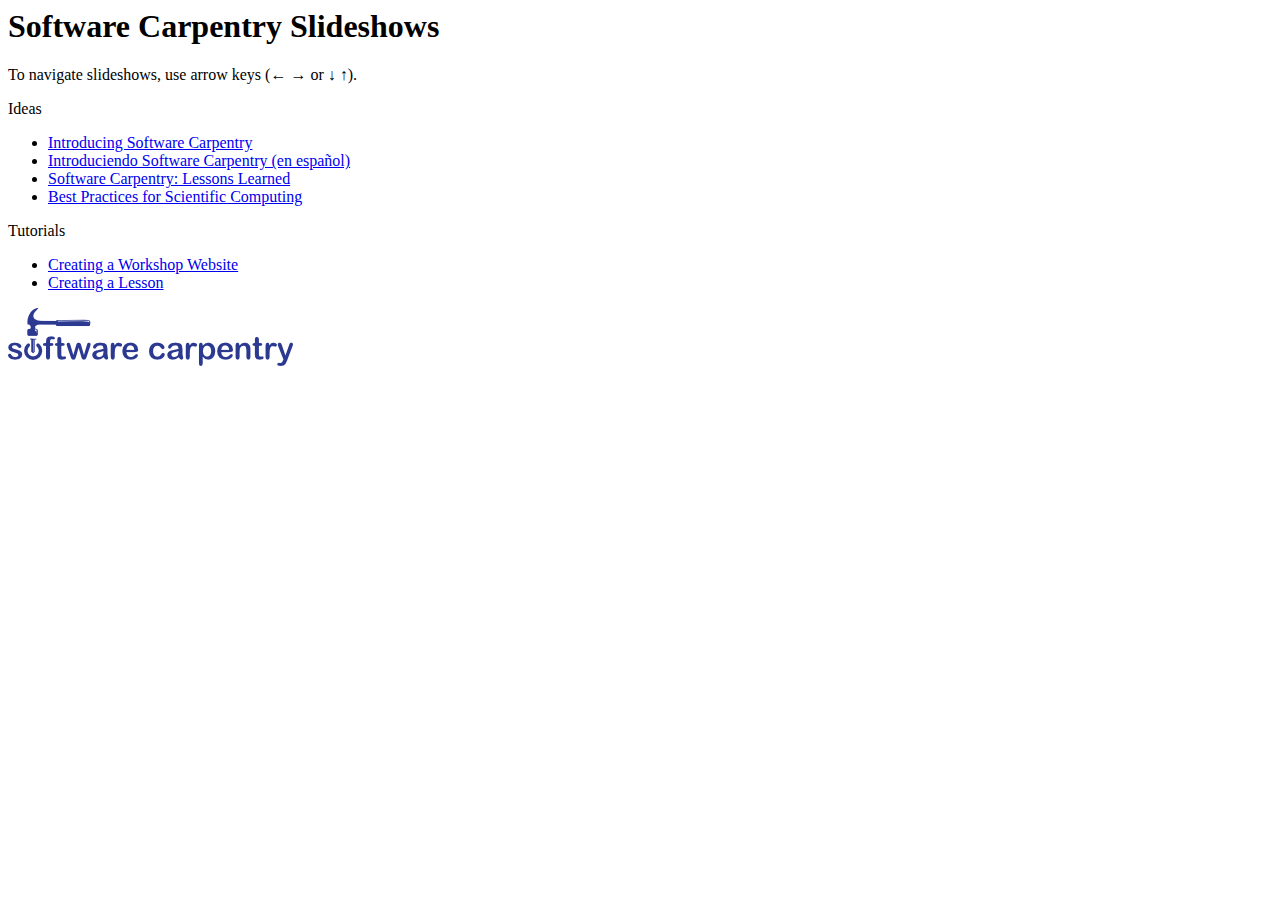
<file: index.html>
<html>
  <head>
    <title>Software Carpentry Slideshows</title>
    <meta charset="utf-8" />
  </head>
  <body>
    <h1>Software Carpentry Slideshows</h1>
    <p>
      To navigate slideshows, use arrow keys
      (← → or ↓ ↑).
    </p>
    <p>
      Ideas
    </p>
    <ul>
      <li><a href="introducing-software-carpentry/index.html">Introducing Software Carpentry</a></li>
    <li><a href="introduciendo-SWC-es/index.html">Introduciendo Software Carpentry (en español)</a></li>
      <li><a href="lessons-learned/index.html">Software Carpentry: Lessons Learned</a></li>
      <li><a href="best-practices/index.html">Best Practices for Scientific Computing</a></li>
    </ul>
    <p>
      Tutorials
    </p>
    <ul>
      <li><a href="creating-website/index.html">Creating a Workshop Website</a></li>
      <li><a href="creating-lesson/index.html">Creating a Lesson</a></li>
    </ul>
    <p><img src="img/software-carpentry-banner.png" alt="Software Carpentry logo" /></p>
  </body>
<html>
</file>
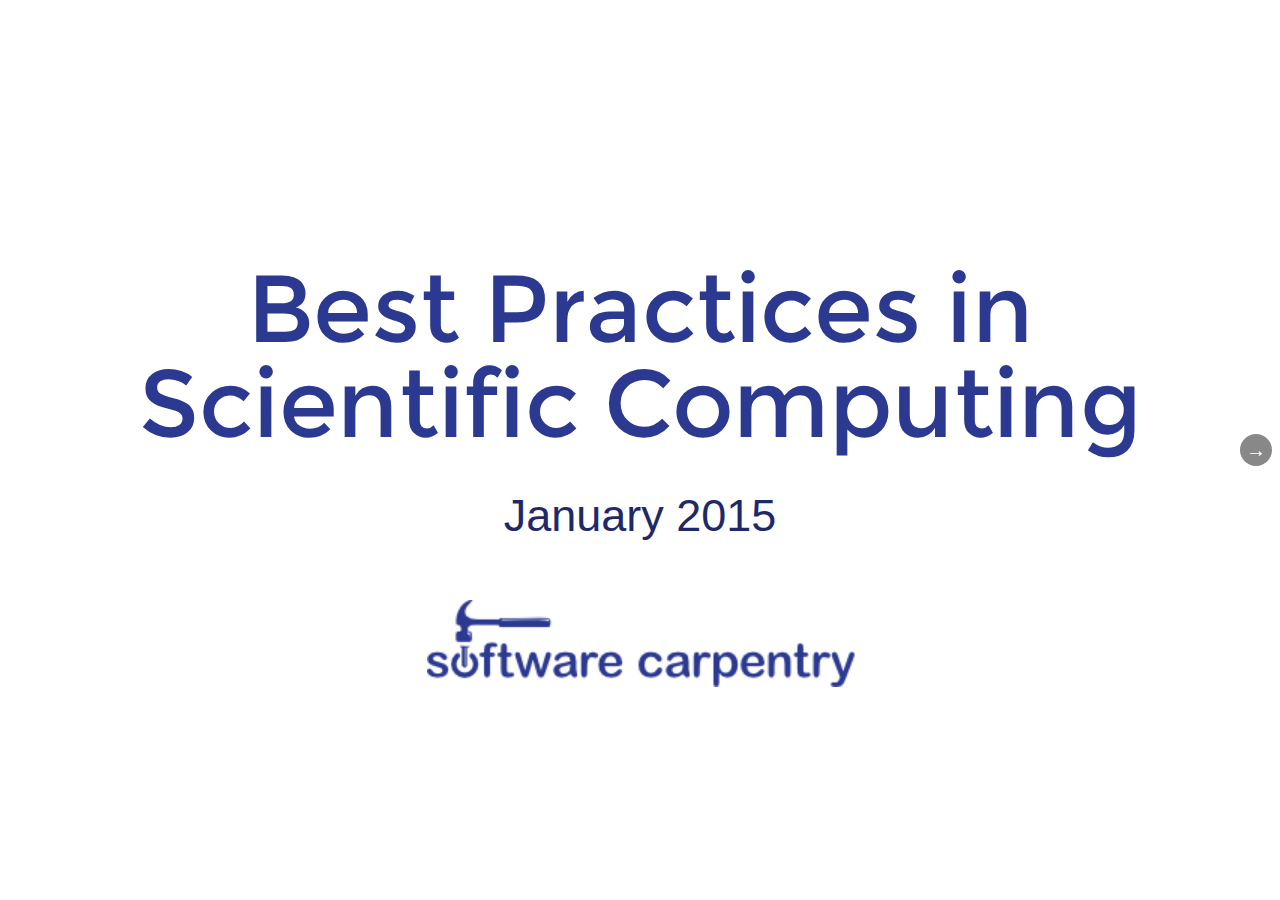
<file: best-practices/index.html>
<!DOCTYPE html>
<html>
  <head>
    <meta charset="utf-8" />
    <meta http-equiv="X-UA-Compatible" content="IE=edge,chrome=1" />
    <meta name="viewport" content="width=device-width, user-scalable=no, initial-scale=1.0, minimum-scale=1.0, maximum-scale=1.0" />

    <title>Software Carpentry: Lessons Learned</title>
    <meta name="author" content="Thomas Arildsen" />
    <meta name="author" content="Greg Wilson" />
    <!-- meta name="audio" content="voiceover.ogg" -->
    <!-- meta name="timings" content="timings.json" -->

    <script src="../css/deckjs-js/deckjs-custom.js"></script>
    <script>includedeck(["../css/slideshow.css"],{});</script>
    <style>
      .slide.title-slide h1 {padding-bottom: 0;} /* title is long... */
      a {text-decoration: underline;} /* make links clearer */
      pre {font-size: 75%;} /* make code blocks smaller */
      p.rule {text-align: center; font-style: italic; } /* make lessons larger */
      p.small {font-size: 80%;}
      h3.rule {text-align: center; color: #2b3990;}
    </style>
  </head>
  <body>
    <div class="deck-container">

      <section class="slide title-slide" data-container-class="no-status">
        <h1 style="font-size: 210%;">Best Practices in<br/>Scientific Computing</h1>
        <p>January 2015</p>
        <img class="logo" src="../img/software-carpentry-banner.png" alt="Software Carpentry Logo" />
      </section>

      <section class="slide">
	<h2>Background</h2>
	<ul>
	  <li>Software is lab equipment for the 21st Century</li>
	  <li>Scientists spend a lot of time writing it</li>
	  <li>But over 90% are self-taught</li>
	  <li>They don't know what "good" looks like</li>
	</ul>
      </section>

      <section class="slide">
	<h4 align="center">Good programmers are<br/>10X more productive than average</h4>
      </section>

      <section class="slide">
	<h4 align="center">Good <em><strong>practices</strong></em> are<br/>10X more productive than average</h4>
      </section>

      <section class="slide">
	<h2>Rule 1</h2>
	<h3 class="rule">Write Programs for People,<br/>not Computers</h3>
	<ul>
	  <li>Hard to tell if code that's difficult to understand is doing what it's supposed to</li>
	  <li>Hard for other scientists to re-use it...</li>
	  <li>...including your future self</li>
	</ul>
      </section>

      <section class="slide">
	<h2>Rule 1a</h2>
	<p class="rule">A program should not require its readers to hold more than a handful of facts in memory at once.</p>
	<ul>
	  <li>Short-term memory can hold 7&plusmn;2 items</li>
	  <li>So break programs into short, readable functions, each taking only a few parameters</li>
	</ul>
      </section>

      <section class="slide">
	<h2>Rule 1b</h2>
	<p class="rule">Make names consistent, distinctive, and meaningful.</p>
	<ul>
	  <li><code>p</code> doesn't help the reader's short term memory as much as <code>pressure</code></li>
	  <li>Don't use <code>temp</code> for both "temporary" and "temperature"</li>
	  <li><code>i</code>, <code>j</code> are OK for indices in small scopes</li>
	</ul>
      </section>

      <section class="slide">
	<h2>Rule 1c</h2>
	<p class="rule">Make code style and formatting consistent.</p>
	<ul>
	  <li><em>Which</em> rules don't matter &mdash; <em>having</em> rules does</li>
	  <li>Brain assumes all differences are significant</li>
	  <li>Every inconsistency slows comprehension</li>
	</ul>
      </section>

      <section class="slide">
        <h2>Rule 2</h2>
	<h3 class="rule">Let the Computer Do the Work</h3>
	<ul>
	  <li>Computers exist to repeat things quickly</li>
	  <li>99% accuracy &rArr; 63% chance of at least one error per hundred repetitions</li>
	</ul>
      </section>

      <section class="slide">
	<h2>Rule 2a</h2>
	<p class="rule">Make the computer repeat tasks.</p>
	<ul>
	  <li>Write little programs for everything</li>
	  <li>Even if they're called scripts, macros, or aliases</li>
	  <li>Easier to do this with text-based programming systems than with GUIs</li>
	</ul>
      </section>

      <section class="slide">
	<h2>Rule 2b</h2>
	<p class="rule">Save recent commands in a file for re-use.</p>
	<ul>
	  <li>Most text-based interfaces do this automatically
	    <ul>
	      <li>Repeat recent operations using <code>history</code></li>
	      <li>"Reproducibility in the small"</li>
	    </ul>
	  </li>
	  <li>Saving history supports "reproducibility in the large"
	    <ul>
	      <li>An accurate record of how a result was produced</li>
	      <li><em>If</em> everything can be captured</li>
	    </ul>
	  </li>
	</ul>
      </section>

      <section class="slide">
	<h2>Rule 2c</h2>
	<p class="rule">Use a build tool to automate workflows.</p>
	<ul>
        <li>Originally developed for compiling programs</li>
        <li>Coordinates execution of command line programs</li> 
        <li>Makes workflow explicit</li>
	</ul>
      </section>

      <section class="slide">
        <h2>Rule 3</h2>
	<h3 class="rule">Make Incremental Changes</h3>
	<ul>
	  <li>Most scientists don't have "requirements"
	    <ul>
	      <li>They are their own users</li>
	      <li>Code evolves in tandem with research</li>
	    </ul>
	  </li>
	  <li>Closest fit from industry is <em>agile development</em></li>
	</ul>
      </section>

      <section class="slide">
	<h2>Rule 3a</h2>
	<p class="rule">Work in small steps with frequent feedback<br/>and course correction.</p>
	<ul>
	  <li>People can concentrate for 45-90 minutes without a break</li>
	  <li>Easier to maintain motivation and direction if iterations are a week 
      or two</li>
	</ul>
      </section>

      <section class="slide">
	<h2>Rule 3b</h2>
	<p class="rule">Use a version control system.</p>
	<ul>
	  <li>Tracks changes</li>
	  <li>Allows them to be (partially) undone</li>
	  <li>Supports independent parallel development</li>
	  <li>Essential for <a href="#collaborate">collaboration</a></li>
	</ul>
      </section>

      <section class="slide">
	<h2>Rule 3c</h2>
	<p class="rule">Put everything that has been created manually<br/>in version control.</p>
	<ul>
	  <li>Not just software: papers, raw images, ...
	    <ul>
	      <li>Not gigabytes...</li>
	      <li>...but metadata <em>about</em> those gigabytes</li>
	    </ul>
	  </li>
	  <li>Leave out things generated by the computer
	    <ul>
	      <li>Use build tools to reproduce those instead</li>
	      <li>Unless they take a very long time to create</li>
	    </ul>
	  </li>
	</ul>
      </section>

      <section class="slide">
        <h2>Rule 4</h2>
	<h3 class="rule">Don't Repeat Yourself (or Others)</h3>
	<ul>
	  <li>Anything repeated in two or more places will eventually be wrong in at least one</li>
	  <li>If it's faster to re-create than to discover or understand, <em>fix it</em></li>
	</ul>
      </section>

      <section class="slide">
	<h2>Rule 4a</h2>
	<p class="rule">Every piece of data must have<br/>a single authoritative representation in the system.</p>
	<ul>
	  <li>Define constants exactly once</li>
	  <li>Ditto file formats, geographical locations, ...</li>
	</ul>
      </section>

      <section class="slide">
	<h2>Rule 4b</h2>
	<p class="rule">Modularize code rather than copying and pasting.</p>
	<ul>
	  <li>Reducing code cloning reduces error rates</li>
	  <li>Cuts the amount of testing needed</li>
	  <li>And increases comprehension</li>
	</ul>
      </section>

      <section class="slide">
	<h2>Rule 4c</h2>
	<p class="rule">Re-use code instead of rewriting it.</p>
	<ul>
	  <li>It takes experts years to build high-quality numerical or statistical software</li>
	  <li>Your time is better spent doing science on top of that</li>
	</ul>
      </section>

      <section class="slide">
        <h2>Rule 5</h2>
	<h3 class="rule">Plan for Mistakes</h3>
	<ul>
	  <li>No single practice catches everything</li>
	  <li>So practice <em>defense in depth</em></li>
	</ul>
	<p align="center"><em>Note: improving quality increases productivity</em></p>
      </section>

      <section class="slide">
	<h2>Rule 5a</h2>
	<p class="rule">Add assertions to programs to check their operation.</p>
	<ul>
	  <li>"This must be true here or there is an error"</li>
	  <li>Like diagnostic circuits in hardware</li>
	  <li>No point proceeding if the program is broken...</li>
	  <li>...and they serve as <em>executable documentation</em></li>
	</ul>
      </section>

      <section class="slide">
	<h2>Rule 5b</h2>
	<p class="rule">Use an off-the-shelf unit testing library.</p>
	<ul>
	  <li>Manages setup, execution, and reporting</li>
	  <li>Re-run unit tests after every change to the code to check for <em>regression</em></li>
	</ul>
      </section>

      <section class="slide">
	<h2>Testing is Hard</h2>
	<ul>
	  <li>"If I knew what the right answer was, I'd have published by now."</li>
	  <li>Compare to experimental data</li>
	  <li>Or to analytic solutions of simple problems</li>
	  <li>Or to old (trusted) programs (integration testing)</li>
	  <li>If nothing else, forces scientists to document what "errors" are acceptable</li>
	</ul>
      </section>

      <section class="slide">
	<h2>Rule 5c</h2>
	<p class="rule">Turn bugs into test cases.</p>
	<ul>
	  <li>Write a test that fails when the bug is present</li>
	  <li>Then work on the code until that test passes...</li>
	  <li>...and no others are failing</li>
	</ul>
      </section>

      <section class="slide">
	<h2>Test-Driven Development</h2>
	<ul>
	  <li>Why wait? Always write the tests, then the code</li>
	  <li>Improves focus</li>
	  <li>Encourages writing testable code</li>
	  <li>And ensures tests actually get written...</li>
	  <li>"Red, green, refactor"</li>
	</ul>
      </section>

      <section class="slide">
	<h2>Rule 5d</h2>
	<p class="rule">Use a symbolic debugger.</p>
	<ul>
	  <li>Explore the program as it runs</li>
	  <li>Better than print statements
	    <ul>
	      <li>You don't have to re-run...</li>
	      <li>...or guess in advance what you'll need to know</li>
	    </ul>
	  </li>
	  <li>Use <em>breakpoints</em> to stop program at particular points or when particular things are true</li>
	</ul>
      </section>

      <section class="slide">
        <h2>Rule 6</h2>
	<h3 class="rule">Optimize Software<br/>Only After It Works Correctly</h3>
	<ul>
	  <li>Even experts find it hard to predict performance bottlenecks</li>
	  <li>Small changes to code often have dramatic impact on performance</li>
	  <li>So get it right, <em>then</em> make it fast (with tests to make sure 
      it stays right)</li>
	</ul>
      </section>

      <section class="slide">
	<h2>Rule 6a</h2>
	<p class="rule">Use a profiler to identify bottlenecks.</p>
	<ul>
	  <li>Reports how much time is spent on each line of code</li>
	  <li>Re-check on new computers or when switching libraries</li>
	  <li>Summarize across unit tests</li>
	</ul>
      </section>

      <section class="slide">
	<h2>Rule 6b</h2>
	<p class="rule">Write code in the highest-level language possible.</p>
	<ul>
	  <li>People write the same number of lines of code per hour regardless of language</li>
	  <li>So use the most expressive language available to get the "right" version...</li>
	  <li>...then rewrite core pieces (possibly in a lower-level language) to get the "fast" version</li>
	</ul>
      </section>

      <section class="slide">
        <h2>Rule 7</h2>
	<h3 class="rule">Document Design and Purpose,<br/>not Mechanics</h3>
	<ul>
	  <li>Goal is to make the next person's life easier</li>
	  <li>Focus on things the code <em>doesn't</em> say
	    <ul>
	      <li>Or doesn't say clearly</li>
	      <li>E.g., file formats</li>
	    </ul>
	  </li>
	  <li>An example is worth a thousand words...</li>
	</ul>
      </section>

      <section class="slide">
	<h2>Rule 7a</h2>
	<p class="rule">Document interfaces and reasons,<br/>not implementations.</p>
	<ul>
	  <li>Interfaces and reasons change more slowly than implementation details, so documenting them is better economics</li>
	  <li>And most people care about using code more than understanding it</li>
	</ul>
      </section>

      <section class="slide">
	<h2>Rule 7b</h2>
	<p class="rule">Refactor code in preference to<br/>explaining how it works.</p>
	<ul>
	  <li>Good code can be understood when read aloud</li>
	  <li>Good programmers build libraries so that solving their problem is straightforward</li>
	  <li>Again, "red, green, refactor"</li>
	</ul>
      </section>

      <section class="slide">
	<h2>Rule 7c</h2>
	<p class="rule">Embed the documentation for a piece of software<br/>in that software.</p>
	<ul>
	  <li>Specially-formatted comments or strings</li>
	  <li>More likely to be kept up to date</li>
	  <li>More accessible to interactive help</li>
	  <li>Many modern tools embed code in documentation rather than vice versa</li>
	</ul>
      </section>

      <section class="slide">
        <h2 id="collaborate">Rule 8</h2>
	<h3 class="rule">Collaborate</h3>
	<ul>
	  <li>Computers were invented to calculate</li>
	  <li>The web was invented to collaborate</li>
	  <li>Science is more fun when it's shared</li>
	</ul>
      </section>

      <section class="slide">
	<h2>Rule 8a</h2>
	<p class="rule">Use pre-merge code reviews.</p>
	<ul>
	  <li>Have someone else review changes <em>before</em> merging in version control</li>
	  <li>Significantly reduces errors</li>
	  <li>Good way to share knowledge</li>
	  <li>It's what makes open source possible</li>
	</ul>
      </section>

      <section class="slide">
	<h2>Rule 8b</h2>
	<p class="rule">Use pair programming<br/>when bringing someone new up to speed<br/>and when tackling particularly tricky problems.</p>
	<ul>
	  <li>Two people, one keyboard, one screen</li>
	  <li>An extreme form of code review</li>
	  <li>Can get a bit tired if done all the time...</li>
	</ul>
      </section>

      <section class="slide">
	<h2>Rule 8c</h2>
	<p class="rule">Use an issue tracking tool.</p>
	<ul>
	  <li>A shared to-do list
	    <ul>
	      <li>Items can be assigned to people</li>
	      <li>Supports comments, links to code and papers, etc.</li>
	    </ul>
	  </li>
	  <li>"Version control is where we've been, the issue tracker is where we're going"</li>
	</ul>
      </section>

      <section class="slide">
	<h2>Gosh, That's a Lot</h2>
	<p class="rule">One step at a time.</p>
	<ol>
	  <li>Use text-based interfaces</li>
	  <li>Turn history into scripts</li>
	  <li>Put everything in version control</li>
	  <li>Use test-driven development</li>
	</ol>
      </section>

      <section class="slide" data-container-class="no-status">
        <h2 style="font-size: 160%;">Thank You</h2>
	<p class="small">
	  Greg Wilson,
	  D. A. Aruliah,
	  C. Titus Brown,
	  Neil P. Chue Hong,
	  Matt Davis,
	  Richard T. Guy,
	  Steven H.D. Haddock,
	  Kathryn D. Huff,
	  Ian M. Mitchell,
	  Mark D. Plumbley,
	  Ben Waugh,
	  Ethan P. White,
	  and
	  Paul Wilson:
	</p>
	<p align="center">
	  "Best Practices for Scientific Computing"
	  <br/>
	  PLOS Biology, Jan. 2014,
	  <br/>
	  <a href="http://dx.doi.org/10.1371/journal.pbio.1001745">http://dx.doi.org/10.1371/journal.pbio.1001745</a>.
	</p>
	<div align="center">
          <p><img src="../img/software-carpentry-banner.png" alt="Software Carpentry Logo" /></p>
	</div>
      </section>

      <a class="deck-prev-link">&larr;</span><a class="deck-next-link">&rarr;</a>
      <p class="deck-status deck-progress-10"><span class="deck-status-current"></span> / <span class="deck-status-total"></span></p>

    </div>
  </body>
</html>
</file>
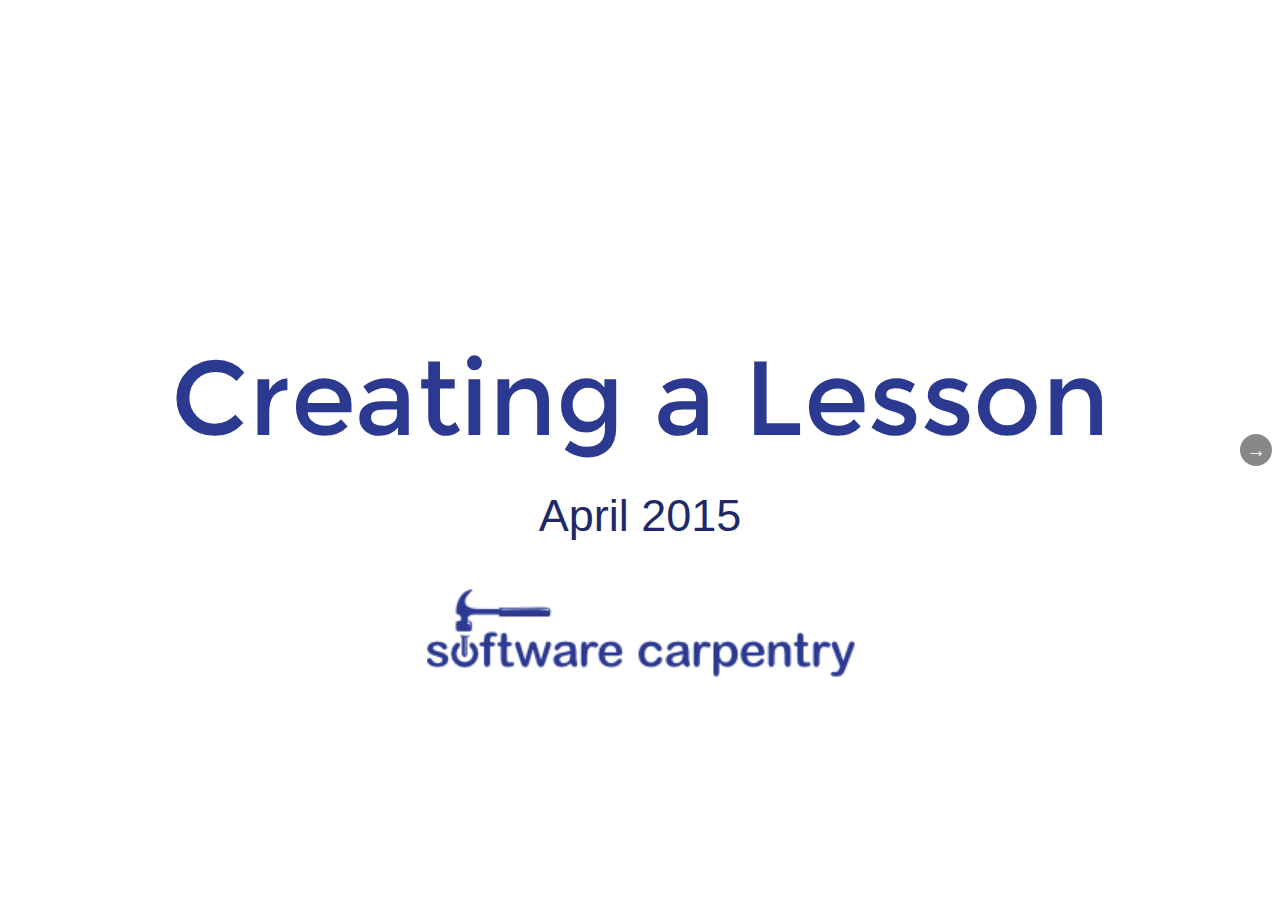
<file: creating-lesson/index.html>
<!DOCTYPE html>
<html>
  <head>
    <meta charset="utf-8" />
    <meta http-equiv="X-UA-Compatible" content="IE=edge,chrome=1" />
    <meta name="viewport" content="width=device-width, user-scalable=no, initial-scale=1.0, minimum-scale=1.0, maximum-scale=1.0" />

    <title>Creating a Lesson</title>
    <meta name="author" content="Greg Wilson" />
    <!-- meta name="audio" content="voiceover.ogg" -->
    <!-- meta name="timings" content="timings.json" -->

    <script src="../css/deckjs-js/deckjs-custom.js"></script>
    <script>includedeck(["../css/slideshow.css"],{});</script> 
    <style>
      .slide.title-slide h1 {padding-bottom: 0;} /* title is long... */
      a {text-decoration: underline;} /* make links clearer */
      pre {font-size: 75%;} /* make code blocks smaller */
    </style>
  </head>
  <body>
    <div class="deck-container">

      <section class="slide title-slide" data-container-class="no-status">
        <h1 class="var-title"></h1>
        <p>April 2015</p>
        <p><img src="../img/software-carpentry-banner.png" alt="Software Carpentry Logo" /></p>
      </section>

      <section class="slide">
        <h2>What</h2>
	<div align="center">
          <p>Create a new lesson for Software Carpentry</p>
	  <pre><a href="https://github.com/swcarpentry/lesson-template">https://github.com/swcarpentry/lesson-template</a></pre>
	  <pre><a href="https://github.com/swcarpentry/lesson-example">https://github.com/swcarpentry/lesson-example</a></pre>
        </div>
      </section>

      <section class="slide">
        <h2>Why a Template?</h2>
        <ol>
          <li>Simplify contribution</li>
          <li>Ensure uniform appearance and metadata</li>
        </ol>
      </section>

      <section class="slide">
        <h2>How</h2>
        <ol>
          <li>Use GitHub Import to create a new repository with material from <code>lesson-template</code></li>
	  <li>Clone to desktop</li>
          <li>Edit according to rules in <code>lesson-example</code></li>
          <li>Check</li>
	  <li>Generate HTML</li>
          <li>Push to repository's <code>gh-pages</code> branch</li>
        </ol>
      </section>

      <section class="slide">
        <h2>How</h2>
        <img src="steps.svg" alt="Steps" />
      </section>

      <section class="slide">
        <h2>Why?</h2>
        <ul>
          <li>Authors may work on many lessons</li>
          <li>But a user can only fork a repo once on GitHub</li>
        </ul>
      </section>

      <section class="slide">
        <h2>Template vs. Example</h2>
        <ul>
          <li><code>lesson-template</code> has CSS, tools, etc. that may be updated centrally</li>
          <li><code>lesson-example</code> is explanations that <em>shouldn't</em> be merged into lessons over and over again</li>
	  <li>Separate repositories are less confusing than two "main" branches in one repository</li>
        </ul>
      </section>

      <section class="slide">
        <h2>How It Works</h2>
        <ul>
	  <li>Make detects out-of-date source files</li>
          <li><a href="http://pandoc.org/">Pandoc</a> converts to HTML</li>
	  <li>Commit the HTML to the <code>gh-pages</code> branch</li>
          <li>GitHub publishes it as a website</li>
        </ul>
      </section>

      <section class="slide">
        <h2>Why Not Jekyll?</h2>
        <ul>
	  <li><a href="https://github.com/swcarpentry/workshop-template">Workshop websites</a> use Jekyll to create HTML</li>
          <li>But its Markdown lacks features we want</li>
          <li>
	    And we have to do some conversion anyway
	    <ul>
	      <li>R Markdown</li>
	      <li>IPython Notebooks</li>
	    </ul>
	  </li>
        </ul>
      </section>

      <section class="slide">
        <h2>1. Create Repository</h2>
        <ul>
          <li><em>Not</em> a fork of <code>lesson-template</code></li>
	  <li>
	    Use <a href="http://import.github.com/new?import_url=https://github.com/swcarpentry/lesson-template">GitHub Import</a>
	    with <code><a href="https://github.com/swcarpentry/lesson-template">https://github.com/swcarpentry/lesson-template</a></code>
	    as the source URL
	  </li>
          <li>Name it topic-level or topic-level-something
            <ul>
              <li>E.g., <a href="https://github.com/swcarpentry/shell-novice">shell-novice</a></li>
              <li>Or <a href="https://github.com/swcarpentry/python-novice-inflammation">python-novice-inflammation</a></li>
            </ul>
          </li>
          <li>Can be owned by anyone</li>
        </ul>
      </section>

      <section class="slide">
        <h2>2. Clone to Desktop</h2>
<pre>$ git clone -b gh-pages git@github.com:user/some-lesson.git</pre>
        <ul>
	  <li>Make sure you're <em>not</em> already in a Git repository</li>
	  <li><code>-b gh-pages</code> to put it in the <code>gh-pages</code> branch</li>
	</ul>
      </section>

      <section class="slide">
        <h2>3. Edit and Check</h2>
        <ul>
          <li>
	    See the <a href="https://github.com/swcarpentry/lesson-example">README</a> for general instructions
	    <ul>
              <li>And <a href="https://github.com/swcarpentry/lesson-example/blob/gh-pages/LAYOUT.md">lesson layout</a> for details</li>
              <li>There are <a href="https://github.com/swcarpentry/lesson-example/blob/gh-pages/DESIGN.md">notes on design</a></li>
              <li>And an <a href="https://github.com/swcarpentry/lesson-example/blob/gh-pages/FAQ.md">FAQ</a> (additions welcome)</li>
	    </ul>
	  </li>
	  <li>Use <code>make check</code> to check conformance to template</li>
        </ul>
      </section>

      <section class="slide">
        <h2>4. Add the HTML</h2>
        <ol>
	  <li><code>make preview</code> to create HTML</li>
	  <li><code>git add *.html</code></li>
	  <li><code>git commit -m "Adding HTML"</code></li>
        </ol>
      </section>

      <section class="slide">
        <h2>5. Push to Publish</h2>
        <ul>
          <li>Push to website</li>
        </ul>
<pre>$ git push origin gh-pages</pre>
        <ul>
          <li>Check results at <code>http://user.github.io/some-lesson/</code></li>
        </ul>
      </section>

      <section class="slide">
        <h2>When Wrong is Right</h2>
        <ul>
          <li>We put generated HTML in the same branch and directory as Markdown source</li>
          <li>Generally a bad idea...</li>
          <li>...but means paths to image and data files are the same in both...</li>
          <li>...and avoids cross-branch compilation</li>
        </ul>
      </section>

      <section class="slide">
        <h2>What to Include in PRs</h2>
        <ul>
          <li>Only include source Markdown files in PRs for review
	    <ul>
	      <li>Easier to read than generated HTML</li>
	      <li>Avoids each change showing up twice</li>
	    </ul>
	  </li>
	  <li>Lesson maintainers will re-generate and add HTML after PR is accepted</li>
        </ul>
      </section>

      <section class="slide">
        <h2>What's in the Template?</h2>
	<pre><a href="https://github.com/swcarpentry/lesson-template">https://github.com/swcarpentry/lesson-template</a></pre>
        <ul>
	  <li>Page layout templates</li>
	  <li>CSS and images</li>
          <li><em>Validation tool</em>
	    <ul>
	      <li>Please run this before pushing changes</li>
	    </ul>
	  </li>
	</ul>
      </section>

      <section class="slide">
        <h2>What's in the Example?</h2>
	<pre><a href="https://github.com/swcarpentry/lesson-example">https://github.com/swcarpentry/lesson-example</a></pre>
        <ul>
          <li>Example lesson files (home page, topics, etc.)</li>
          <li>Description of required files and formatting rules</li>
        </ul>
      </section>

      <section class="slide">
        <h2>Updating</h2>
	<ul>
	  <li>We occasionally update the CSS, icons, etc.</li>
	</ul>
<pre>$ git remote add template https://github.com/swcarpentry/lesson-template.git
$ git pull template gh-pages</pre>
        <ul>
	  <li>Call the remote <code>template</code> rather than <code>upstream</code></li>
	</ul>
      </section>

      <section class="slide">
        <h2>Source Formats</h2>
        <ul>
          <li>IPython Notebooks are difficult to diff and merge</li>
          <li>Other formats (e.g., reStructured Text) are only used by one community</li>
        </ul>
	<div align="center">
	  <p>
	    <em>
	      You can use any source format you want
	      <br/>
	      as long as (a) it can be diffed and merged
	      <br/>
	      and (b) the Makefile translates it into Markdown
	      <br/>
	      that conforms to our style guide
	    </em>
	  </p>
	</div>
      </section>

      <section class="slide">
	<h2>Template Contents</h2>
	<p>Sub-directories for template files</p>
	<ul>
	  <li><code>css</code>: style files</li>
	  <li><code>img</code>: stock images (e.g., logos)</li>
	  <li><code>js</code>: Javascript</li>
	  <li><code>deck.js</code>: Javascript for slideshows</li>
	</ul>
      </section>

      <section class="slide">
	<h2>Template Contents</h2>
	<p>Sub-directories for formatting</p>
	<ul>
	  <li><code>_layouts</code>: page templates</li>
	  <li><code>_includes</code>: included HTML snippets</li>
	  <li>Named to be consistent with <code>workshop-template</code></li>
	</ul>
      </section>

      <section class="slide">
	<h2>Template Contents</h2>
	<p>Sub-directory for tools</p>
	<ul>
	  <li><code>check</code> validates formatting</li>
	  <li>We will add others soon</li>
	</ul>
      </section>

      <section class="slide">
	<h2>Template Contents</h2>
	<p><code>Makefile</code>: do common operations</p>
	<ul>
          <li><code>make</code>: Display available commands</li>
          <li><code>make check</code>: Validate formatting</li>
          <li><code>make pages</code>: Build pages</li>
          <li><code>make settings</code>: Show variables and settings</li>
          <li><code>make clean</code>: Clean up junk files</li>
	</ul>
      </section>

      <section class="slide">
	<h2>Required Files</h2>
	<ul>
	  <li><code>index.md</code>: lesson's home page</li>
	  <li><code>discussion.md</code>: general discussion and pointers</li>
	  <li><code>instructors.md</code>: instructor's guide</li>
	  <li><code>reference.md</code>: reference guide for learners</li>
	</ul>
      </section>

      <section class="slide">
	<h2>Required Files</h2>
	<p><code>nn-topic.md</code>: topics within lesson</p>
	<ul>
	  <li>E.g., <code>01-select.md</code></li>
	  <li>Each should be 10-15 minutes long</li>
	</ul>
	<div align="center">
	  <p>
	    <em>
	      These are for instructors and offline reference,
	      <br/>
	      <strong>not</strong> to be shown to learners during teaching
	    </em>
	  </p>
	</div>
      </section>

      <section class="slide">
	<h2>Required Files</h2>
	<p>Sub-directories for lesson files</p>
	<ul>
	  <li><code>code</code>: source code</li>
	  <li><code>data</code>: data files</li>
	  <li><code>fig</code>: figures</li>
	</ul>
      </section>

      <section class="slide">
        <h2>Existing Lessons</h2>
	<ul>
	  <li>See <a href="http://software-carpentry.org/lessons.html">http://software-carpentry.org/lessons.html</a></li>
	  <li>Please let us know when you start to work on another one so we can advertise it</li>
	</ul>
      </section>

      <section class="slide">
        <h2>Improving the Template</h2>
        <ul>
          <li>Fork <code>lesson-template</code> and send pull requests as usual</li>
          <li>File issues when anything goes wrong, gets in your way, seems confusing, ...</li>
        </ul>
	<div align="center">
	  <p>
	    <em>
	      Issues related to workflow are (at least) as welcome
	      <br/>
	      as issues related to content
	    </em>
	  </p>
	</div>
      </section>

      <section class="slide" data-container-class="no-status">
        <h2>Looking Ahead</h2>
        <ul>
          <li>Automatically collect links to lessons on GitHub</li>
          <li>Issue DOIs for lessons</li>
          <li>Package lessons for distribution</li>
        </ul>
	<div align="center">
	  <p><em>Thank you for listening</em></p>
          <p><img src="../img/software-carpentry-banner.png" alt="Software Carpentry Logo" /></p>
	</div>
      </section>

      <a class="deck-prev-link">&larr;</span><a class="deck-next-link">&rarr;</a>
      <p class="deck-status deck-progress-10"><span class="deck-status-current"></span> / <span class="deck-status-total"></span></p>

    </div>
  </body>
</html>
</file>
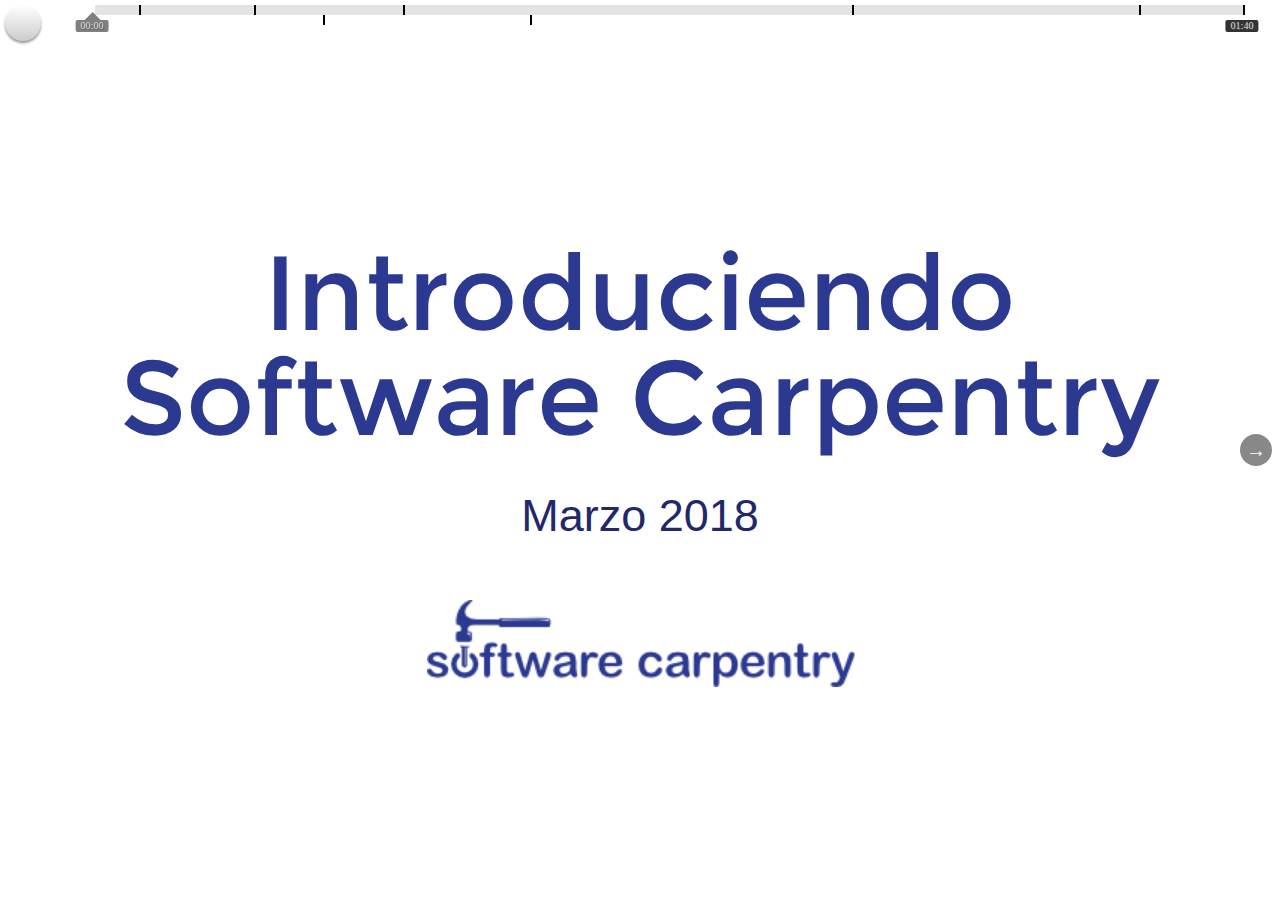
<file: introduciendo-SWC-es/index.html>
<!DOCTYPE html>
<html>
  <head>
    <meta charset="utf-8" />
    <meta http-equiv="X-UA-Compatible" content="IE=edge,chrome=1" />
    <meta name="viewport" content="width=device-width, user-scalable=no, initial-scale=1.0, minimum-scale=1.0, maximum-scale=1.0" />

    <title>Introduciendo Software Carpentry</title>
    <meta name="narrator" content="Rayna Harris" />
    <meta name="audio" content="voiceover.ogg" />
    <meta name="timings" content="timings.json" />

    <script src="../css/deckjs-js/deckjs-custom.js"></script>
    <script>includedeck(["../css/slideshow.css"],{});</script>
    <style>
      .slide.title-slide h1 {padding-bottom: 0;} /* title is long... */
      a {text-decoration: underline;} /* make links clearer */
      pre {font-size: 75%;} /* make code blocks smaller */
    </style>
  </head>
  <body>
    <div class="deck-container">

      <section class="slide title-slide" data-container-class="no-status">
        <h1 class="var-title"></h1>
        <p>Marzo 2018</p>
        <img class="logo" src="../img/software-carpentry-banner.png" alt="Software Carpentry Logo" />
	<aside class="notes">
	  Hola y bienvenidos a Software Carpentry.
	</aside>
      </section>

      <section class="slide">
	<h2>Nuestra misión</h2>
	<p align="center">
	Enseñamos habilidades básicas para la informática científica para que los investigadores sean más productivos.
	</p>
	<aside class="notes">
	  Nuestro objetivo es hacer que los científicos y los ingenieros 
	  sean más productivos al enseñarles habilidades computacionales fundamentales.
	</aside>
      </section>

      <section class="slide">
	<h2>El problema</h2>
	<ul>
	  <li>
	    Los científicos pasan mucho tiempo construyendo y usando software
	  </li>
	  <li>
	    La mayoría son principalmente autodidactas
	  </li>
	  <li>
	    La evidencia sugiere que no hacen las cosas muy bien
	  </li>
	</ul>
	<aside class="notes">
	      Nada
	</aside>
      </section>

      <section class="slide">
	<h2>Nuestra solución</h2>
	<ul>
	  <li>
	    Científicos que enseñan a científicos
	  </li>
	  <li>
	    Dos días de aprendizaje práctico
	  </li>
	</ul>
	<div align="center">
	  <table>
	    <tr>
	      <td>La Terminal Unix</td>
	      <td>&nbsp;&rArr;&nbsp;</td>
	      <td>automatizar tareas</td>
	    </tr>
	    <tr>
	      <td>Git y GitHub</td>
	      <td>&nbsp;&rArr;&nbsp;</td>
	      <td>rastrear y compartir el trabajo</td>
	    </tr>
	    <tr>
	      <td>Python o R</td>
	      <td>&nbsp;&rArr;&nbsp;</td>
	      <td>construir código modular</td>
	    </tr>
	  </table>
	</div>
	<aside class="notes">
			nada
	</aside>
      </section>


      <section class="slide">
	<h2>Los detalles</h2>
	<ul>
	  <li>
	    Todos los materiales son de acceso abierto
	  </li>
	  <li>
	    Los instructores son voluntarios (ahora tenemos 1297 instructores calificados)
	  </li>
	  <li>
	    Hasta 2017 hemos organizado 1023 talleres para 26872 personas
	  </li>
	</ul>
	<aside class="notes">
 		nada
	</aside>
      </section>

      <section class="slide">
	<h2>Latinoamerica!</h2>
	<div align="center">
	  <p><img src="../img/workshops-2018.png" alt="Workshops 2018" /></p>
	  <p>Talleres en español en latinoamerica!</p>
	</div>
	<aside class="notes">
		Todo parece estar funcionando:
		realizamos 1022 talleres para más de 33700 personas,
		y ahora tenemos 1297 instructores calificados.
	</aside>
      </section>


      <section class="slide">
	<h2>Lecciones en español</h2>
	<ul>
	  <li>
	    Traducido del inglés al español
	  </li>
	  <li>
	    <a href="https://software-carpentry.org/blog/2018/03/paralatinoamerica.html">Fue un esfuerzo comunitario global</a>  
	    
	  </li>
	  <li>
	    Listo: <a href="https://swcarpentry.github.io/shell-novice-es/">La terminal de Unix</a>  
	  </li>
	  	<li>
	    Listo: <a href="https://swcarpentry.github.io/git-novice-es/">Control de versiones con Git</a>
	  </li>
	  <li>
	    En desarrollo: Investigación reproducible con R 
	  </li>
	</ul>
	<aside class="notes">
	 nada
	</aside>
      </section>


      <section class="slide">
	<h2>Como participar</h2>
	<ul>
	  <li>
	    Ven a un taller y aprende
	  </li>
	  <li>
	    Organiza un taller
	  </li>
	  <li>
	    Conviértete en instructor
	  </li>
	  <li>
	    Crea y mejora lecciones
	  </li>
	  <li>
	    Ayuda a construir herramientas
	  </li>
	</ul>
	<aside class="notes">
	 nada
	</aside>
      </section>


      <section class="slide" data-container-class="no-status">
	<h2>Más información</h2>
	<div align="center">
	  <p>
	    <a href="http://software-carpentry.org">http://software-carpentry.org</a>
	  </p>
	  <p>
	    <a href="mailto:admin@software-carpentry.org">admin@software-carpentry.org</a>
	  </p>

          <p><img src="../img/software-carpentry-banner.png" alt="Software Carpentry Logo" /></p>
	</div>
	<aside class="notes">
	  nada
	</aside>
      </section>

      <a class="deck-prev-link">&larr;</span><a class="deck-next-link">&rarr;</a>
      <p class="deck-status deck-progress-10"><span class="deck-status-current"></span> / <span class="deck-status-total"></span></p>

    </div>
  </body>
</html>
</file>
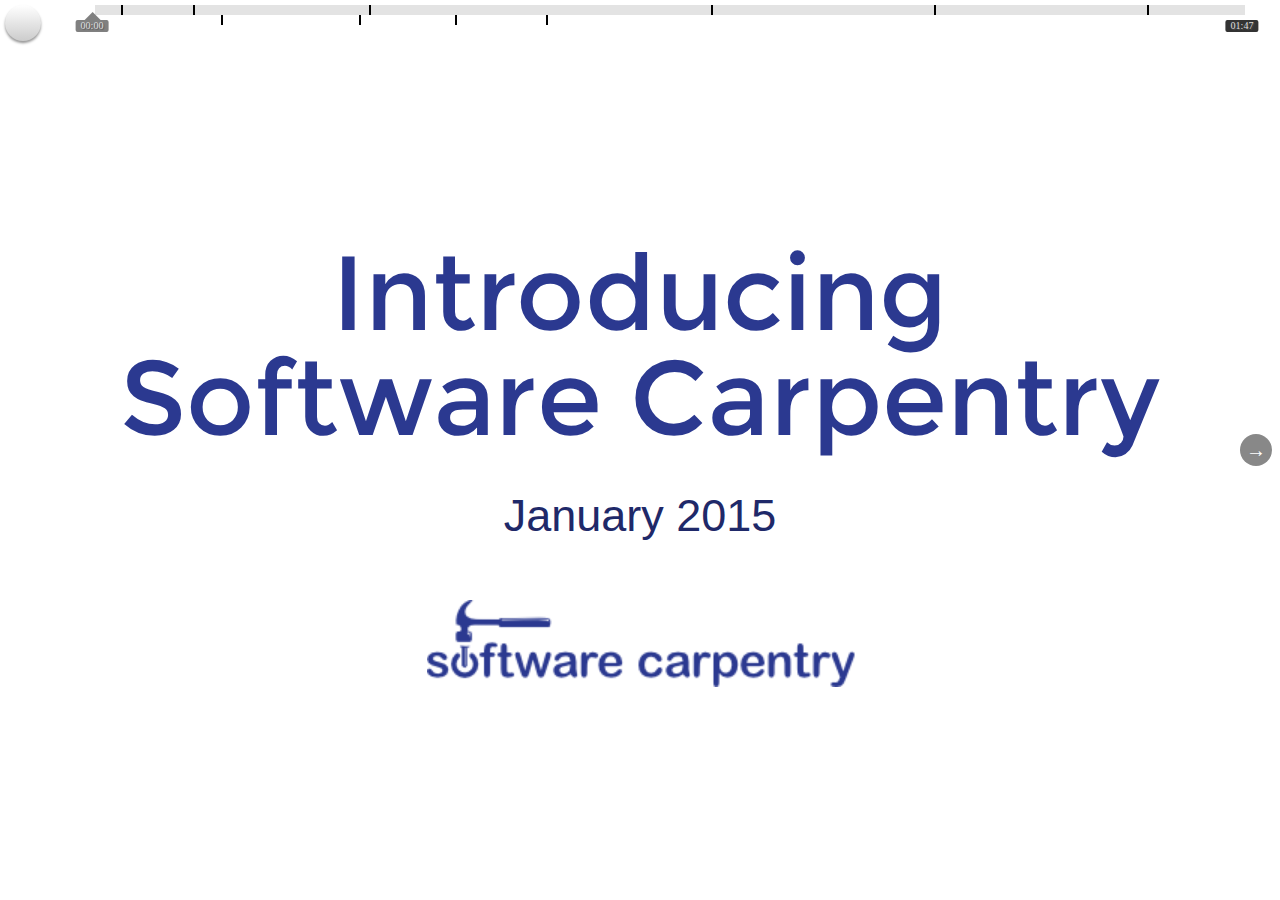
<file: introducing-software-carpentry/index.html>
<!DOCTYPE html>
<html>
  <head>
    <meta charset="utf-8" />
    <meta http-equiv="X-UA-Compatible" content="IE=edge,chrome=1" />
    <meta name="viewport" content="width=device-width, user-scalable=no, initial-scale=1.0, minimum-scale=1.0, maximum-scale=1.0" />

    <title>Introducing Software Carpentry</title>
    <meta name="narrator" content="Katy Huff" />
    <meta name="audio" content="voiceover.ogg" />
    <meta name="timings" content="timings.json" />

    <script src="../css/deckjs-js/deckjs-custom.js"></script>
    <script>includedeck(["../css/slideshow.css"],{});</script>
    <style>
      .slide.title-slide h1 {padding-bottom: 0;} /* title is long... */
      a {text-decoration: underline;} /* make links clearer */
      pre {font-size: 75%;} /* make code blocks smaller */
    </style>
  </head>
  <body>
    <div class="deck-container">

      <section class="slide title-slide" data-container-class="no-status">
        <h1 class="var-title"></h1>
        <p>January 2015</p>
        <img class="logo" src="../img/software-carpentry-banner.png" alt="Software Carpentry Logo" />
	<aside class="notes">
	  Hello, and welcome to Software Carpentry.
	</aside>
      </section>

      <section class="slide">
	<h2>Our Mission</h2>
	<p align="center">
	  We make researchers in science, engineering, and medicine more productive
	  by teaching them basic lab skills for scientific computing
	</p>
	<aside class="notes">
	  Our goal is to make scientists and engineers more productive by teaching them fundamental computational skills.
	</aside>
      </section>

      <section class="slide">
	<h2>The Problem</h2>
	<ul>
	  <li>
	    Scientists spend more and more time building and using software
	  </li>
	  <li>
	    <em>Most are primarily self-taught</em>
	  </li>
	  <li>
	    Hard to measure how <em>well</em> they do things
	  </li>
	  <li>
	    But anecdotal evidence suggests "not very"
	  </li>
	</ul>
	<aside class="notes">
	  Multiple studies have shown that scientists spend
	  an increasing amount of time building and using software,
	  and that most of them are primarily self-taught ---
	  see for example Hannay et al, "How Do Scientists Develop and Use Scientific Software?" (2009),
	  Prabhu et al, "A Survey of the Practice of Computational Science" (2011),
	  or <a href="http://www.software.ac.uk/blog/2014-12-04-its-impossible-conduct-research-without-software-say-7-out-10-uk-researchers">this recent survey</a>
	  by the Software Sustainability Institute.
	  While it's hard to measure their efficiency and productivity,
	  anecdotal evidence suggests that there's a lot of room for improvement.
	</aside>
      </section>

      <section class="slide">
	<h2>Our Solution</h2>
	<ul>
	  <li>
	    Scientists teaching scientists
	  </li>
	  <li>
	    Two days of hands-on learning
	  </li>
	</ul>
	<div align="center">
	  <table>
	    <tr>
	      <td>the Unix shell</td>
	      <td>&nbsp;&rArr;&nbsp;</td>
	      <td>automate repetitive tasks</td>
	    </tr>
	    <tr>
	      <td>Git and GitHub</td>
	      <td>&nbsp;&rArr;&nbsp;</td>
	      <td>track and share work</td>
	    </tr>
	    <tr>
	      <td>Python or R</td>
	      <td>&nbsp;&rArr;&nbsp;</td>
	      <td>build modular code</td>
	    </tr>
	    <tr>
	      <td>SQL</td>
	      <td>&nbsp;&rArr;&nbsp;</td>
	      <td>manage data</td>
	    </tr>
	  </table>
	</div>
	<aside class="notes">
	  Software Carpentry is the solution.
	  We run intensive two-day classes that give scientists and engineers those fundamental skills.
	  In two full days,
	  we cover the basics of the Unix shell, version control with Git, programming in Python or R, and using SQL.
	  What we're really showing them though, is how to automate repetitive tasks,
	  how to track and share their work,
	  how to grow a program in a modular, testable, reusable way,
	  and the difference between structured and unstructured data.
	</aside>
      </section>

      <section class="slide">
	<h2>Outcomes</h2>
	<ul>
	  <li>
	    10-20% improvement in productivity is common
	  </li>
	  <li>
	    <a href="http://software-carpentry.org/pages/testimonials.html">10X isn't rare</a>
	  </li>
	  <li>
	    Do the old things faster
	  </li>
	  <li>
	    Tackle new problems
	  </li>
	  <li>
	    Ready for HPC, the cloud, big data, ...
	  </li>
	  <li>
	    Start <em>doing</em> open science
	  </li>
	</ul>
	<aside class="notes">
	  We can often save people 10 - 20% of their time
	  and it's not unusual for attendees to report a tenfold savings.
	  We also give people the technical skills they need to make use of
	  high-performance computing, the cloud, and other new possibilities,
	  and to play an active role in changing the way science itself is done.
	</aside>
      </section>

      <section class="slide">
	<h2>The Details</h2>
	<ul>
	  <li>
	    Materials are all open access
	  </li>
	  <li>
	    Instructors are volunteers
	  </li>
	  <li>
	    Host site pays for instructor travel and accommodation
	  </li>
	  <li>
	    Administrative fee to cover central costs if we're helping organize
	  </li>
	</ul>
	<aside class="notes">
	  Our notes and examples are all freely reusable under open licenses,
	  and our instructors are all volunteers,
	  so the only cost to host sites is their travel and accommodation
	  plus an administrative fee to cover instructor training, curriculum development, and so on
	  for workshops that we help to organize
	</aside>
      </section>

      <section class="slide">
	<h2>Where We've Been</h2>
	<div align="center">
	  <p><img src="../img/workshops-2010-2017.png" alt="Workshops 2010-2017" /></p>
	  <p>2017: almost 900 workshops for 22000 people</p>
	</div>
	<aside class="notes">
	  It all seems to be working:
	  we ran 130 workshops for over 4500 people in 2014 alone,
	  and now have more than 280 qualified instructors.
	</aside>
      </section>

      <section class="slide">
	<h2>How We're Organized</h2>
	<ul>
	  <li>
	    Sheltered by <a href="http://numfocus.org">NumFOCUS</a>,
	    a 501(c)3 non-profit in the United States
	  </li>
	  <li>
	    Steering Committee elected by and from our members
	  </li>
	  <li>
	    Advisory Council made up of scientists
	    and representatives from sponsoring organizations
	  </li>
	</ul>
	<aside class="notes">
	  We also now have non-profit status in the United States,
	  with a Steering Committee elected by and from our members
	  and an Advisory Council made up of scientists and
	  representatives from sponsoring organizations.
	</aside>
      </section>

      <section class="slide">
	<h2>For Individuals</h2>
	<ul>
	  <li>
	    Come and learn
	  </li>
	  <li>
	    Host a workshop
	  </li>
	  <li>
	    Become an instructor
	  </li>
	  <li>
	    Create and improve lessons
	  </li>
	  <li>
	    Help build tools
	  </li>
	</ul>
	<aside class="notes">
	  If you'd like to help us,
	  you can take part in a workshop,
	  host one,
	  become an instructor,
	  or help us create and improve our teaching materials.
	</aside>
      </section>

      <section class="slide">
	<h2>For Institutions</h2>
	<ul>
	  <li>
	    <em>Partners</em> coordinate workshops regionally
	  </li>
	  <li>
	    <em>Affiliates</em> run multiple workshops a year
	  </li>
	  <li>
	    <em>Sponsors</em> help underwrite special workshops
	  </li>
	  <li>
	    <em>Donors</em> support us financially
	  </li>
	</ul>
	<aside class="notes">
	  We also offer several levels of institutional partnership,
	  ranging from helping with special-purpose workshops
	  to becoming a regional hub.
	</aside>
      </section>

      <section class="slide" data-container-class="no-status">
	<h2>Learn More</h2>
	<div align="center">
	  <p>
	    <a href="http://software-carpentry.org">http://software-carpentry.org</a>
	  </p>
	  <p>
	    <a href="mailto:admin@software-carpentry.org">admin@software-carpentry.org</a>
	  </p>
	  <p><em>Thank you for listening</em></p>
          <p><img src="../img/software-carpentry-banner.png" alt="Software Carpentry Logo" /></p>
	</div>
	<aside class="notes">
	  If you'd like to learn more,
	  please visit our website or email admin@software-carpentry.org.
	  Thank you for listening.
	</aside>
      </section>

      <a class="deck-prev-link">&larr;</span><a class="deck-next-link">&rarr;</a>
      <p class="deck-status deck-progress-10"><span class="deck-status-current"></span> / <span class="deck-status-total"></span></p>

    </div>
  </body>
</html>
</file>
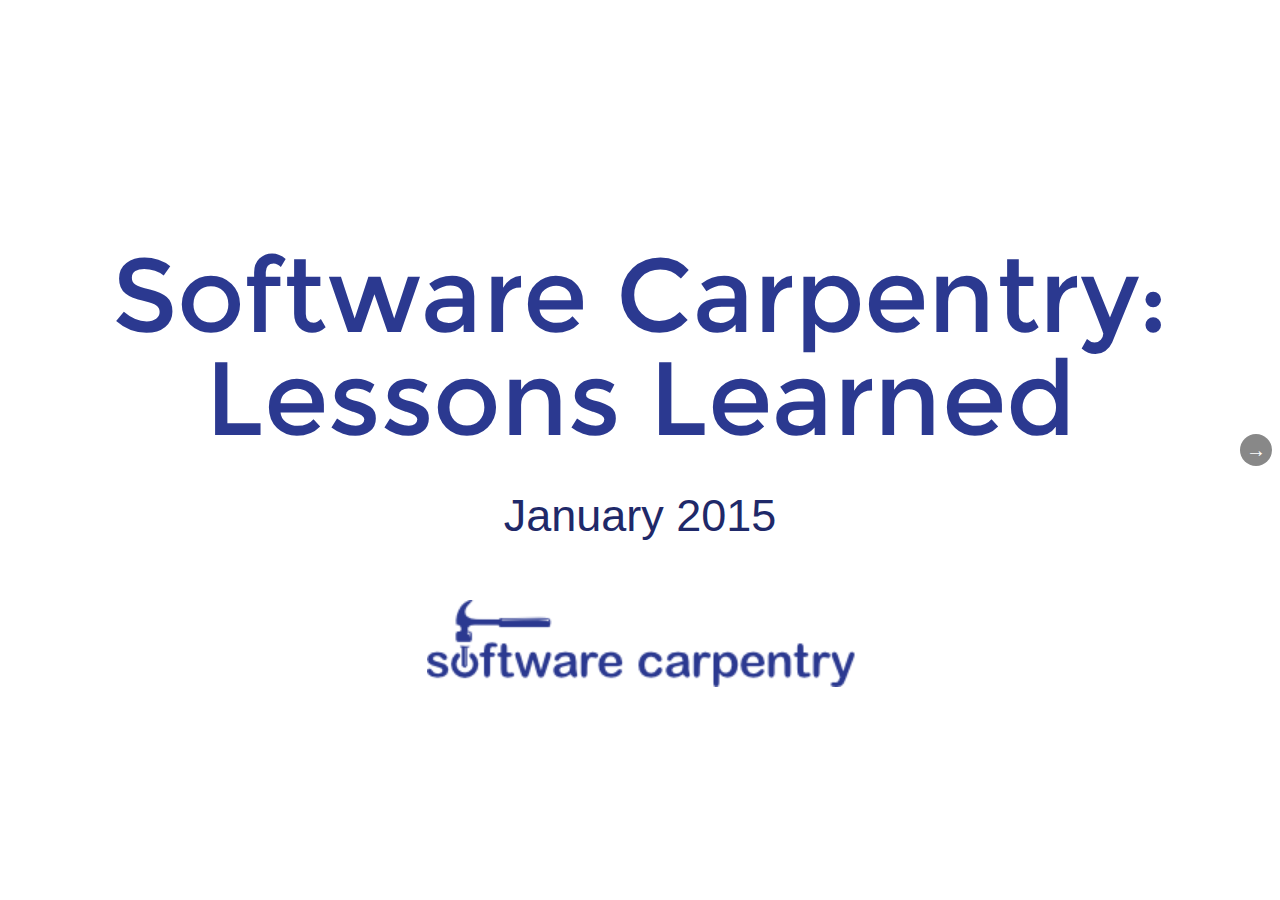
<file: lessons-learned/index.html>
<!DOCTYPE html>
<html>
  <head>
    <meta charset="utf-8" />
    <meta http-equiv="X-UA-Compatible" content="IE=edge,chrome=1" />
    <meta name="viewport" content="width=device-width, user-scalable=no, initial-scale=1.0, minimum-scale=1.0, maximum-scale=1.0" />

    <title>Software Carpentry: Lessons Learned</title>
    <meta name="author" content="Greg Wilson" />
    <!-- meta name="audio" content="voiceover.ogg" -->
    <!-- meta name="timings" content="timings.json" -->

    <script src="../css/deckjs-js/deckjs-custom.js"></script>
    <script>includedeck(["../css/slideshow.css"],{});</script>
    <style>
      .slide.title-slide h1 {padding-bottom: 0;} /* title is long... */
      a {text-decoration: underline;} /* make links clearer */
      pre {font-size: 75%;} /* make code blocks smaller */
      p.lesson {text-align: center; font-size: 120%; font-style: italic; } /* make lessons larger */
    </style>
  </head>
  <body>
    <div class="deck-container">

      <section class="slide title-slide" data-container-class="no-status">
        <h1 style="font-size: 230%;">Software Carpentry:<br/>Lessons Learned</h1>
        <p>January 2015</p>
        <img class="logo" src="../img/software-carpentry-banner.png" alt="Software Carpentry Logo" />
      </section>
      
      <section class="slide">
	<h2>Our Mission</h2>
	<p align="center">
	  To make researchers more productive
	  by teaching them basic lab skills for scientific computing.
	</p>
	<table width="100%">
	  <tr>
	    <td style="vertical-align:middle;"><img src="world.jpg" alt="Earth" /></td>
	    <td style="vertical-align:middle;">&nbsp;&nbsp;</td>
	    <td style="vertical-align:middle;">
	      <p style="font-size: 90%;">
		Because life's too short to not save the world.
	      </p>
	    </td>
	  </tr>
	</table>
      </section>
      
      <section class="slide">
	<h2>Credo</h2>
	<table width="100%">
	  <tr>
	    <td><img src="terry-pratchett.png" alt="Terry Pratchett" /></td>
	    <td>&nbsp;&nbsp;</td>
	    <td style="font-size: 90%;">
	      <p>
	      If you build a man a fire,
	      you'll keep him warm for a night.
	      If you set a man on fire,
	      you'll keep him warm for the rest of his life.
	      </p>
	      <p>
	      &mdash; Terry Pratchett
	      </p>
	    </td>
	  </tr>
	</table>
      </section>

      <section class="slide">
	<h2>Not an Overnight Success</h2>
	<img src="lanl-1998-07.jpg" alt="Los Alamos National Laboratory, July 1998" />
	<p align="center" style="font-size: 75%">Los Alamos National Laboratory, July 1998</p>
	<p align="center">If you were born then, you can drive now.</p>
      </section>
      
      <section class="slide">
	<h2>Our Results</h2>
	<ul>
	  <li>
	    20% improvement in productivity is common
	  </li>
	  <li>
	    <a href="http://software-carpentry.org/pages/testimonials.html">10X isn't rare</a>
	  </li>
	  <li>
	    Do the old things faster
	  </li>
	  <li>
	    Tackle new problems
	  </li>
	  <li>
	    Ready for HPC, the cloud, big data, ...
	  </li>
	  <li>
	    Start <em>doing</em> open science
	  </li>
	</ul>
      </section>
      
      <section class="slide">
	<h2>Why We Exist</h2>
	<table>
	  <tr>
	    <td align="center"><img src="scanner.png" alt="scanner" /></td>
	    <td>&nbsp;&nbsp;&nbsp;&nbsp;</td>
	    <td align="center"><img src="slum.png" alt="slum" /></td>
	  </tr>
	  <tr>
	    <td align="center">HPC, the cloud, big data</td>
	    <td></td>
	    <td align="center">the other 92%</td>
	  </tr>
	</table>
      </section>
      
      <section class="slide">
	<h2>What We Teach</h2>
	<div align="center">
	  <table>
	    <tr>
	      <td>the Unix shell</td>
	      <td>&nbsp;&rArr;&nbsp;</td>
	      <td>automate repetitive tasks</td>
	    </tr>
	    <tr>
	      <td>Git</td>
	      <td>&nbsp;&rArr;&nbsp;</td>
	      <td>track and share work</td>
	    </tr>
	    <tr>
	      <td>Python or R</td>
	      <td>&nbsp;&rArr;&nbsp;</td>
	      <td>build modular code</td>
	    </tr>
	    <tr>
	      <td>SQL</td>
	      <td>&nbsp;&rArr;&nbsp;</td>
	      <td>manage data</td>
	    </tr>
	  </table>
	</div>
	<br/>
	<p align="center">Advertise the tool, teach the thinking</p>
      </section>
      
      <section class="slide">
	<h2>How We're Doing</h2>
	<div align="center">
	  <p><img src="../img/workshops-2010-2017.png" alt="Workshops 2010-2017" /></p>
	  <p>2010-2017: almost 900 workshops for over 22000 people</p>
	</div>
      </section>
      
      <section class="slide">
	<h2>Lesson #1</h2>
	<p class="lesson">
	  Most researchers think programming is
	  <br/>
	  a tax they have to pay to do science.
	</p>
	<p align="center">
	  "If I wanted to be a computer scientist,
	  <br/>
	  I would have picked a different major in undergrad."
	</p>
      </section>
      
      <section class="slide">
	<h2>Lesson #2</h2>
	<p class="lesson">They don't care about reproducibility.</p>
	<ul>
	  <li>Five million papers published 1990&ndash;2000.</li>
	  <li>100 retracted for computational reasons.</li>
	  <li>So odds of retraction = 1 in 50,000.</li>
	  <li>Average paper takes eight months to produce.</li>
	  <li>Reproducibility worth <em>115 seconds per paper</em>.</li>
	</ul>
      </section>
      
      <section class="slide">
	<h2>Lesson #3</h2>
	<p class="lesson">They care <em>a lot</em> about productivity.</p>
	<ul>
	  <li>And about being able to tackle new problems.</li>
	  <li>And about their careers.</li>
	</ul>
      </section>
      
      <section class="slide">
	<h2>Lesson #4</h2>
	<p class="lesson">The curriculum is full.</p>
	<ul>
	  <li>"What do I drop to make room for more computing: quantum or thermo?"</li>
	  <li>5 minutes per lecture &rArr; 4 courses in a degree</li>
	  <li>Have to fit in <em>around</em> the curriculum until we achieve critical mass</li>
	</ul>
      </section>
      
      <section class="slide">
	<h2>What Winning Looks Like</h2>
        <table width="100%">
          <tr>
	    <td># Reviewers</td>
	    <td>% Papers</td>
	  </tr>
	  <tr>
	    <td>2</td>
	    <td>10%</td>
	  </tr>
	  <tr>
	    <td>3</td>
	    <td>40%</td>
	  </tr>
	  <tr>
	    <td>4</td>
	    <td>40%</td>
	  </tr>
	  <tr>
	    <td>5</td>
	    <td>10%</td>
          </tr>
	  <tr>
	    <td>P(at least one reviewer is a believer)</td>
	    <td>50%</td>
	  </tr>
	  <tr>
	    <td>P(single reviewer is a believer)</td>
	    <td>18.3%</td>
	  </tr>
        </table>
	<div>
	  <br/>
	  <p>We only have to change the mind of 1 scientist in 5</p>
	</div>
      </section>
      
      <section class="slide">
	<h2>Lesson #5</h2>
	<p class="lesson">It's all in the details.</p>
	<table width="100%">
	  <tr>
	    <td align="center">Two days</td>
	    <td align="center">Charge a fee</td>
	  </tr>
	  <tr>
	    <td align="center">Live coding</td>
	    <td align="center">Sticky notes</td>
	  </tr>
	  <tr>
	    <td align="center">Group signup</td>
	    <td align="center">Peer instructors</td>
	  </tr>
	</table>
      </section>
      
      <section class="slide">
	<h2>Lesson #6</h2>
	<p class="lesson">Incentives, incentives, incentives.</p>
	<table width="100%">
	  <tr>
	    <td align="center">Save the world</td>
	    <td align="center">Make new friends</td>
	  </tr>
	  <tr>
	    <td align="center">Self-defense</td>
	    <td align="center">Teach to learn</td>
	  </tr>
	</table>
	<br/>
	<p align="center"><em>Boost their careers</em></p>
      </section>
      
      <section class="slide">
	<h2>Lesson #7</h2>
	<p class="lesson">There's a lot we don't know.</p>
	<ul>
	  <li>How to measure programmers' productivity?</li>
	  <li>How to measure scientists' productivity?</li>
	  <li>The unknowns <em>don't</em> cancel out</li>
	</ul>
	<p align="center">Our biggest failing is lack of systematic assessment</p>
      </section>
      
      <section class="slide">
	<h2>Lesson #8</h2>
	<p class="lesson">There's a lot we <u>do</u> know.</p>
	<table width="100%">
	  <tr>
	    <td><a href="http://www.amazon.com/How-Learning-Works-Research-Based-Principles/dp/0470484101/"><img src="how-learning-works.png" /></a></td>
	    <td><a href="http://www.amazon.com/Making-Software-Really-Works-Believe/dp/0596808321"><img src="making-software.jpg" alt="Making Software" /></a></td>
	  </tr>
	</table>
      </section>
      
      <section class="slide">
	<h2>For Example</h2>
	<ul>
	  <li><a href="http://tinyurl.com/guzdial-subgoals">Subgoals improve performance</a></li>
	  <li><a href="http://tinyurl.com/guzdial-facts-skills">Practice works best for facts,<br/>worked examples for skills</a></li>
	  <li><a href="http://tinyurl.com/guzdial-peer-instruction">Peer instruction beats lecture</a></li>
	  <li><a href="http://dl.acm.org/authorize.cfm?key=6833065">Media-first increases retention</a></li>
	</ul>
	<p align="center">Read <a href="http://computinged.wordpress.com/">http://computinged.wordpress.com/</a></p>
      </section>
      
      <section class="slide">
	<h2>Lesson #9</h2>
	<p class="lesson">Most people would rather fail than change.</p>
	<p align="center">
	  Most scientists treat research on teaching and programming
	  like most politicians treat research on climate change.
	</p>
      </section>
      
      <section class="slide">
	<h2>Lesson #10</h2>
	<p class="lesson">Open isn't just for science.</p>
	<ul>
	  <li>Our lessons have had over 150 contributors</li>
	  <li>We can write them the way we write software and encyclopedias</li>
	</ul>
	<p class="lesson">Open collaboration is the real revolution.</p>
      </section>

      <section class="slide" data-container-class="no-status">
        <h2 style="font-size: 160%;">Software Carpentry Foundation</h2>
	<ul>
	  <li>A non-profit organization funded by grants, institutional memberships, and workshop fees</li>
	  <li>See <a href="http://software-carpentry.org">http://software-carpentry.org</a> for details</li>
	</ul>
	<div align="center">
	  <p><em>Thank you for listening</em></p>
          <p><img src="../img/software-carpentry-banner.png" alt="Software Carpentry Logo" /></p>
	</div>
      </section>

      <a class="deck-prev-link">&larr;</span><a class="deck-next-link">&rarr;</a>
      <p class="deck-status deck-progress-10"><span class="deck-status-current"></span> / <span class="deck-status-total"></span></p>

    </div>
  </body>
</html>
</file>
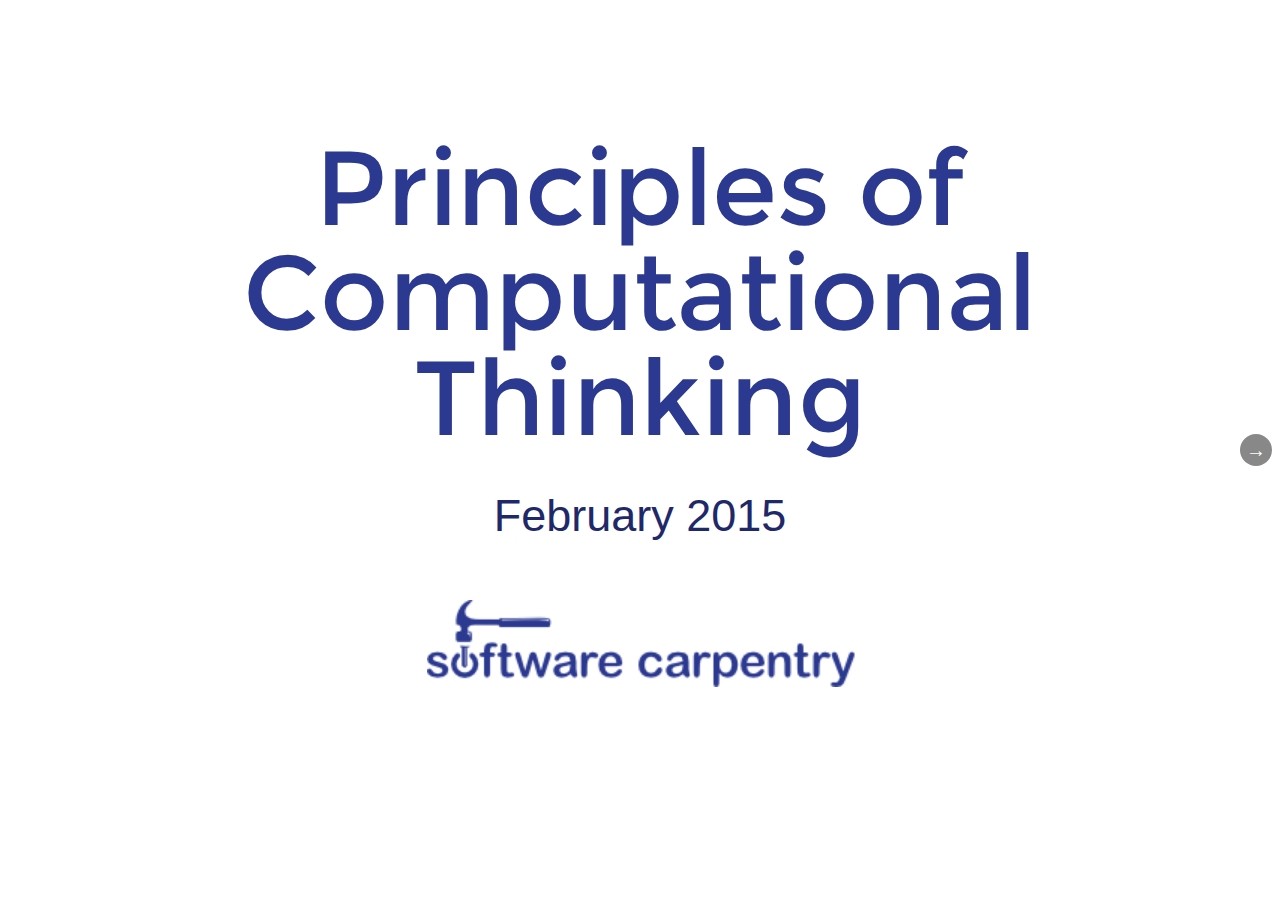
<file: principles-of-computational-thinking/index.html>
<!DOCTYPE html>
<html>
  <head>
    <meta charset="utf-8" />
    <meta http-equiv="X-UA-Compatible" content="IE=edge,chrome=1" />
    <meta name="viewport" content="width=device-width, user-scalable=no, initial-scale=1.0, minimum-scale=1.0, maximum-scale=1.0" />
    <title>Principles of Computational Thinking</title>
    <meta name="author" content="Greg Wilson" />
    <!-- meta name="audio" content="voiceover.ogg" -->
    <!-- meta name="timings" content="timings.json" -->

    <script src="../css/deckjs-js/deckjs-custom.js"></script>
    <script>includedeck(["../css/slideshow.css"],{});</script> 
    <style>
      .slide.title-slide h1 {padding-bottom: 0;} /* title is long... */
      a {text-decoration: underline;} /* make links clearer */
      pre {font-size: 75%;} /* make code blocks smaller */
    </style>
  </head>
  <body>
    <div class="deck-container">

      <section class="slide title-slide" data-container-class="no-status">
        <h1>Principles of Computational Thinking</h1>
        <p>February 2015</p>
        <img class="logo" src="../img/software-carpentry-banner.png" alt="Software Carpentry Logo" />
      </section>

      <section class="slide">
        <h2>What</h2>
	<ul>
	  <li>
	    Big ideas behind everything we teach.
	  </li>
	  <li>
	    Don't make sense until you've seen the examples that they generalize.
	  </li>
	</ul>
	</ul>
      </section>

      <section class="slide">
        <h2>Seven Big Ideas</h2>
	<ol>
	  <li><a href="#all-just-data">It's all data.</a></li>
	  <li><a href="#data-must-be-interpreted">Data is meaningless without interpretation.</a></li>
	  <li><a href="#creating-composing-abstractions">Programming is about creating abstractions.</a></li>
	  <li><a href="#models-and-views">Models for computers, views for people.</a></li>
	  <li><a href="#paranoia-makes-us-productive">Paranoia makes us productive.</a></li>
	  <li><a href="#algorithms">Algorithms beat hardware.</a></li>
	  <li><a href="#tool-shapes-hand">The tool shapes the hand.</a></li>
	</ol>
      </section>

      <section class="slide" id="#all-just-data">
	<h2>Principle #1</h2>
	<div align="center">
	  <h3>It's All Data</h3>
	</div>
	<ul>
	  <li>
	    Papers, observations, and images are all stored as 1's and 0's.
	  </li>
	  <li>
	    Source code is just text files
	    <ul>
	      <li>So it can be manipulated like text.</li>
	    </ul>
	  </li>
	  <li>
	    A program in memory is just bytes
	    <ul>
	      <li>Manipulating those bytes is no different from manipulating characters or pixels.</li>
	    </ul>
	  </li>
	</ul>
      </section>

      <section class="slide" id="#data-must-be-interpreted">
	<h2>Principle #2</h2>
	<div align="center">
	  <h3>Data Is Meaningless<br/>Without Interpretation</h3>
	</div>
	<ul>
	  <li>
	    <code>01100100011000010111100001100001</code> is:
	    <ul>
	      <li>the word "data"</li>
	      <li>or the integer 1,684,108,385</li>
	      <li>or the number 1.6635613602263159e+22</li>
	      <li>or a bluish-gray pixel that's slightly transparent</li>
	      <li>Et cetera</li>
	    </ul>
	  </li>
	  <li>
	    Because <em>computer don't understand: they obey</em>
	  </li>
	</ul>
      </section>

      <section class="slide" id="#creating-composing-abstractions">
	<h2>Principle #3</h2>
	<div align="center">
	  <h3>Programming Is About<br/>Creating Abstractions</h3>
	</div>
	<ul>
	  <li>
	    Short-term memory can only hold 7&plusmn;2 item.
	  </li>
	  <li>
	    Must put details into groups (of groups...)
	  </li>
	  <li>
	    Most features of programming languages exist to help do this.
	  </li>
	</ul>
      </section>

      <section class="slide" id="#creating-composing-abstractions">
	<h2>Principle #3</h2>
	<div align="center">
	  <h3>Programming is about<br/>creating abstractions.</h3>
	</div>
	<ol>
	  <li>
	    Separate <em>interface</em> (what something does) from <em>implementation</em> (how it works).
	  </li>
	  <li>
	    Value <em>clarity</em> over <em>cleverness</em>.
	  </li>
	</ol>
      </section>

      <section class="slide" id="#models-and-views">
	<h2>Principle #4</h2>
	<div align="center">
	  <h3>Models For Computers,<br/>Views For People</h3>
	</div>
	<ul>
	  <li>
	    A <em>model</em> is a representation that is easy for a computer to operate on.
	  </li>
	  <li>
	    A <em>view</em> is a display that people can understand.
	  </li>
	  <li>
	    Store models - show views.
	  </li>
	</ul>
      </section>

      <section class="slide" id="#models-and-views">
	<h2>Principle #4</h2>
	<div align="center">
	  <img src="model-view.png" alt="Models vs. Views" />
	</div>
      </section>

      <section class="slide" id="#paranoia-makes-us-productive">
	<h2>Principle #5</h2>
	<div align="center">
	  <h3>Paranoia makes us productive.</h3>
	</div>
	<ul>
	  <li>
	    Best way to improve productivity is to improve quality.
	  </li>
	  <li>
	    Write tests to clarify meaning as well as to catch errors.
	  </li>
	  <li>
	    Automate, automate, automate.
	  </li>
	</ul>
      </section>

      <section class="slide" id="#algorithms">
	<h2>Principle #6</h2>
	<div align="center">
	  <h3>Algorithms beat hardware.</h3>
	  <table width="100%">
	    <tr>
	      <th align="center">Data Size</th>
	      <th align="center">O(log n)</th>
	      <th align="center">O(n)</th>
	      <th align="center">O(n<sup>2</sup>)</th>
	      <th align="center">O(2<sup>n</sup>)</th>
	    </tr>
	    <tr>
	      <td align="center">1</td>
	      <td align="center">1</td>
	      <td align="center">1</td>
	      <td align="center">1</td>
	      <td align="center">1</td>
	    </tr>
	    <tr>
	      <td align="center">10</td>
	      <td align="center">2.3</td>
	      <td align="center">10</td>
	      <td align="center">100</td>
	      <td align="center">1024</td>
	    </tr>
	    <tr>
	      <td align="center">100</td>
	      <td align="center">4.6</td>
	      <td align="center">100</td>
	      <td align="center">10,000</td>
	      <td align="center">1.26&times;10<sup>30</sup></td>
	    </tr>
	  </table>
	</div>
      </section>

      <section class="slide" id="#tool-shapes-hand">
	<h2>Principle #</h2>
	<div align="center">
	  <h3>The tool shapes the hand.</h3>
	</div>
	<ul>
	  <li>
	    Knowing how tools work gives you new ideas about how to use them.
	  </li>
	  <li>
	    And about what new tools you could create.
	  </li>
	</ul>
      </section>

      <section class="slide" data-container-class="no-status">
        <h2>Further Reading</h2>
	<div align="center">
	  <p>Jon Udell: "<a href="http://blog.jonudell.net/2011/01/24/seven-ways-to-think-like-the-web/">Seven Ways to Think Like the Web</a>"</p>
	  <p><em>Thank you for listening</em></p>
          <p><img src="../img/software-carpentry-banner.png" alt="Software Carpentry Logo" /></p>
	</div>
      </section>

      <a class="deck-prev-link">&larr;</span><a class="deck-next-link">&rarr;</a>
      <p class="deck-status deck-progress-10"><span class="deck-status-current"></span> / <span class="deck-status-total"></span></p>

    </div>
  </body>
</html>
</file>
